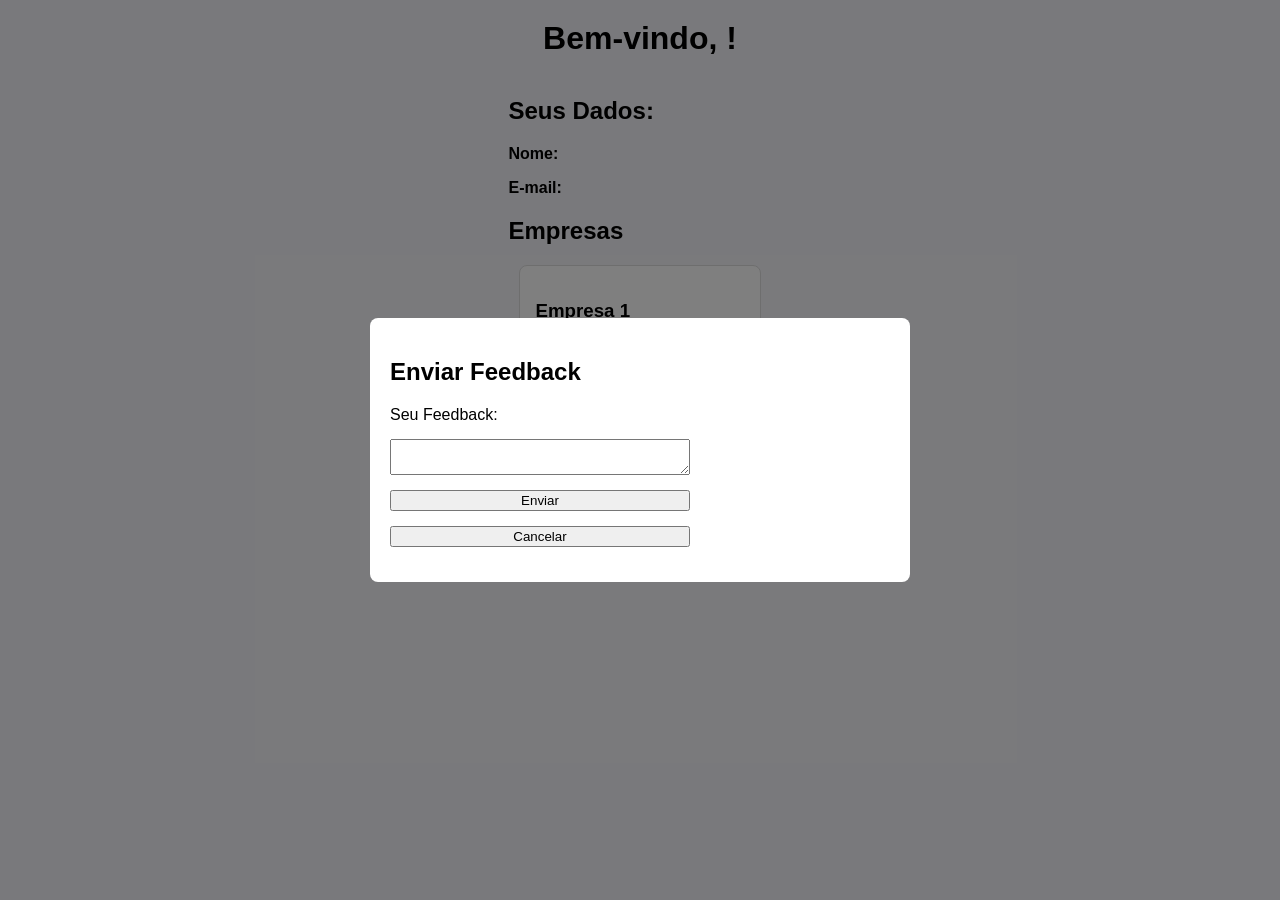
<file: index.html>
<!DOCTYPE html>
<html lang="pt-BR">
<head>
    <meta charset="UTF-8">
    <meta name="viewport" content="width=device-width, initial-scale=1.0">
    <title>Página Inicial</title>
    <link rel="stylesheet" href="style.css">
</head>
<body>
    <header>
        <h1>Bem-vindo, <span id="userName"></span>!</h1>
    </header>
    <main>
        <section id="userInfo">
            <h2>Seus Dados:</h2>
            <p><strong>Nome:</strong> <span id="userFullName"></span></p>
            <p><strong>E-mail:</strong> <span id="userEmail"></span></p>
        </section>

        <section id="companies">
            <h2>Empresas</h2>
            <div class="company-card" onclick="openFeedbackMenu('Empresa 1')">
                <h3>Empresa 1</h3>
                <p>Descrição breve da empresa.</p>
            </div>
            <div class="company-card" onclick="openFeedbackMenu('Empresa 2')">
                <h3>Empresa 2</h3>
                <p>Descrição breve da empresa.</p>
            </div>
        </section>
    </main>

    <!-- Menu de Feedback -->
    <div id="feedbackMenu" class="hidden">
        <div class="menu-content">
            <h2 id="feedbackTitle">Enviar Feedback</h2>
            <form id="feedbackForm">
                <label for="feedback">Seu Feedback:</label>
                <textarea id="feedback" required></textarea>
                <button type="submit">Enviar</button>
                <button type="button" onclick="closeFeedbackMenu()">Cancelar</button>
            </form>
        </div>
    </div>

    <script src="script.js"></script>
</body>
</html>
</file>
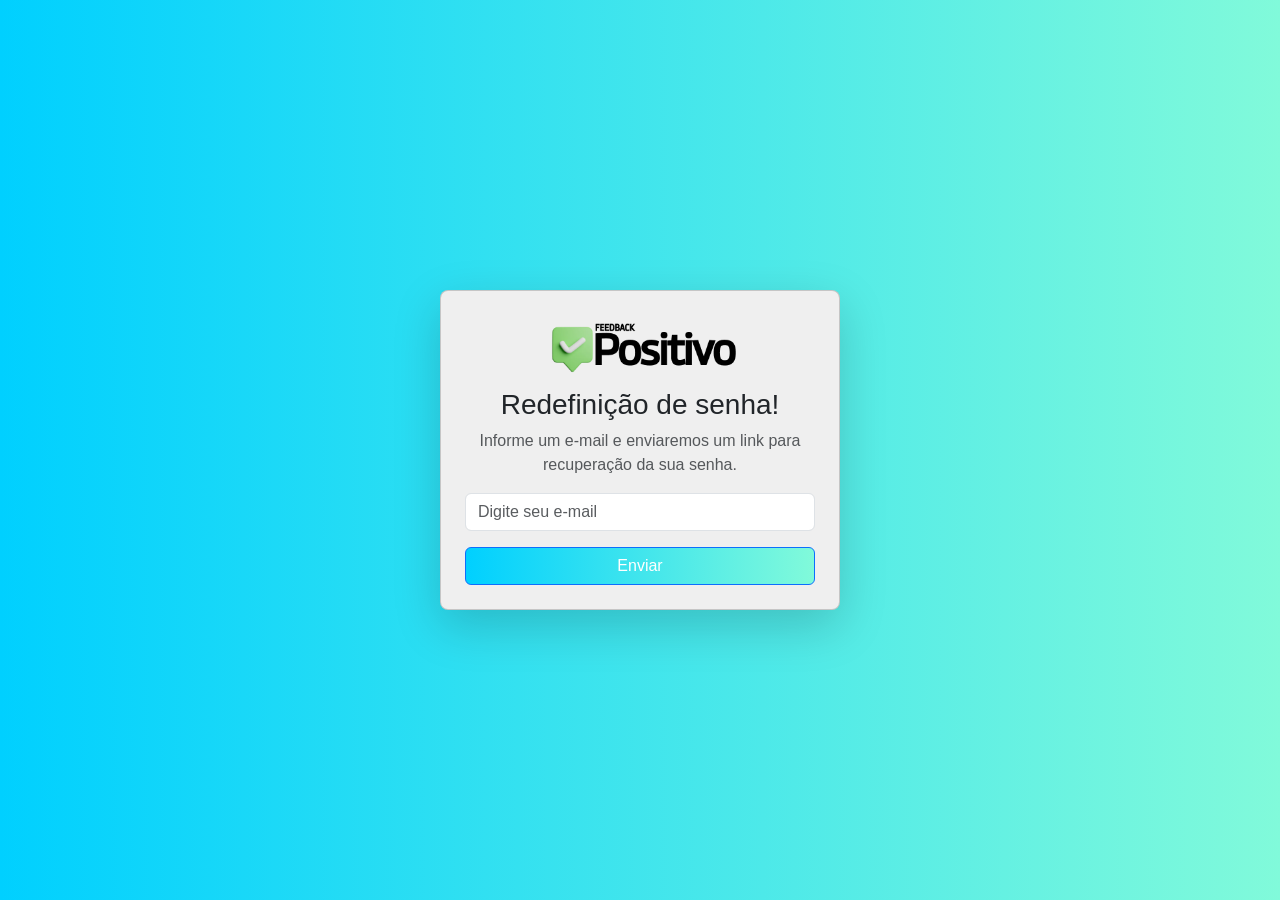
<file: forgot.html>
<!DOCTYPE html>
<html lang="pt-br">
<head>
  <meta charset="UTF-8">
  <meta name="viewport" content="width=device-width, initial-scale=1.0">
  <title>Esqueceu a Senha</title>
  <link href="https://cdn.jsdelivr.net/npm/bootstrap@5.3.2/dist/css/bootstrap.min.css" rel="stylesheet">
  <link rel="stylesheet" href="/css/forgot.css">
</head>
<body>
  <div class="container d-flex justify-content-center align-items-center vh-100">
    <div class="card shadow-lg p-4" id="reset-password-container">
      <div class="text-center mb-2">
        <img src="/images/logo.png" alt="Feedback Positivo" style="width: 200px;">
      </div>
      <h3 class="text-center">Redefinição de senha!</h3>
      <p class="text-center text-muted margin-positivo">Informe um e-mail e enviaremos um link para recuperação da sua senha.</p>
      <form id="reset-password-form">
        <div class="mb-3">
          <label for="email" class="form-label"></label>
          <input type="email" class="form-control" id="email" placeholder="Digite seu e-mail" required>
        </div>
        <button type="submit" class="btn btn-primary w-100" style="background: linear-gradient(to right, #00D0FF, #81FADA); width: 350px;">Enviar</button>
      </form>
    </div>
  </div>

  <script src="https://cdn.jsdelivr.net/npm/bootstrap@5.3.2/dist/js/bootstrap.bundle.min.js"></script>
  <script src="/js/forgot.js"></script>
</body>
</html>
</file>
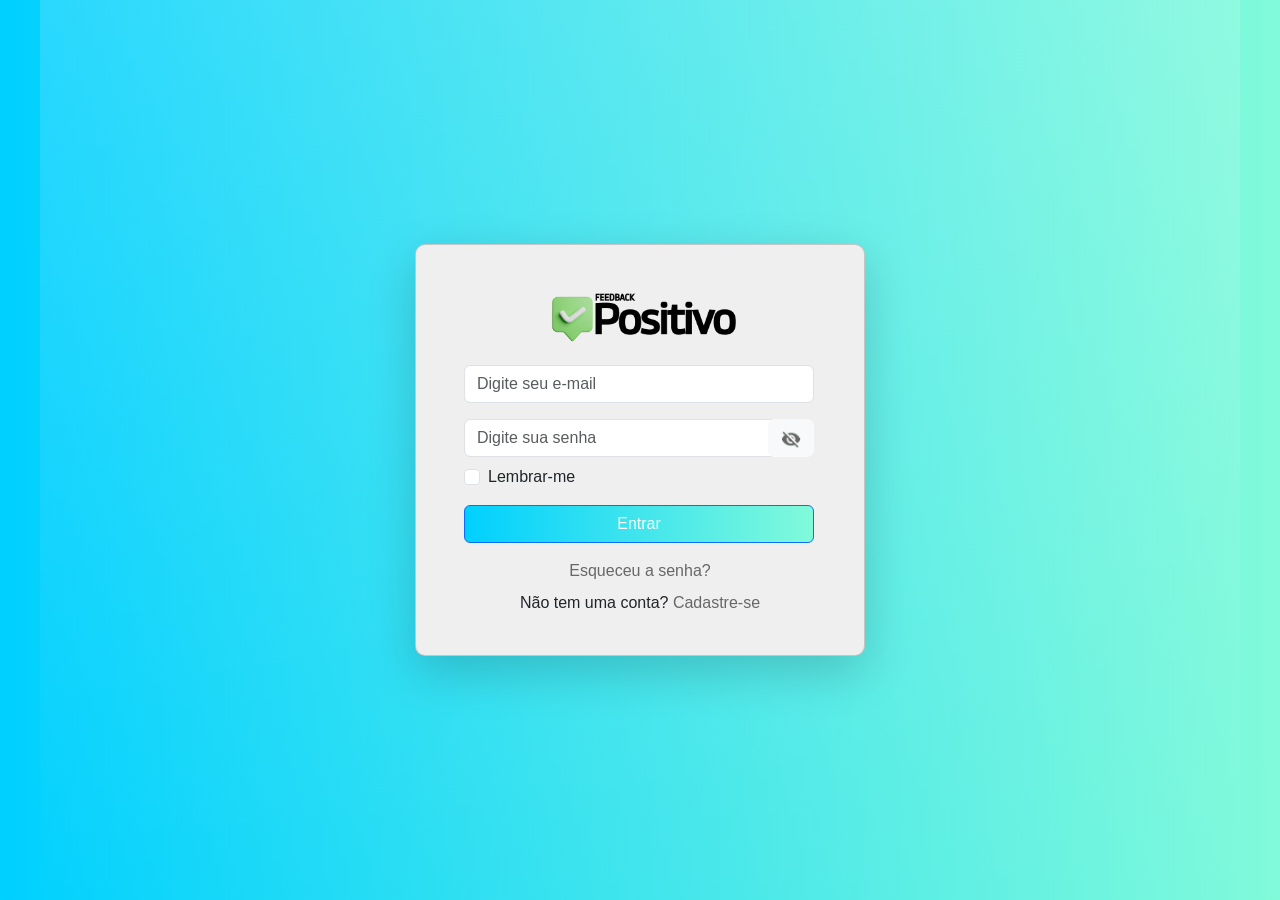
<file: login.html>
<!DOCTYPE html>
<html lang="pt-br">
<head>
  <meta charset="UTF-8">
  <meta name="viewport" content="width=device-width, initial-scale=1.0">
  <title>Feedback Positivo</title>
  <link rel="stylesheet" href="https://cdn.jsdelivr.net/npm/bootstrap@5.3.2/dist/css/bootstrap.min.css">
  <link rel="stylesheet" href="/css/login.css">
</head>
<body>
  <div class="bg-gradient">
    <div class="container d-flex justify-content-center align-items-center vh-100"">
      <div class="card p-4 shadow-lg" style="width: 450px; border-radius: 10px;">
        <div class="text-center mt-3 margin-positivo">
          <img src="/images/logo.png" alt="Logo Feedback Positivo" style="width: 200px;">
        </div>
        <form>
          <div class="margin-positivo" style="width: 350px; margin-left: 1.5rem;">
            <label for="email" class="form-label"></label>
            <input type="email" class="form-control" id="email" placeholder="Digite seu e-mail" required>
          </div>
          <div class="mb-2 position-relative" style="width: 350px; margin-left: 1.5rem;">
            <label for="password" class="form-label"></label>
            <input type="password" class="form-control" id="password" placeholder="Digite sua senha" required>
            <button type="button" id="togglePassword" class="btn btn-light position-absolute" style="right: 0px; top: 24px;">
              <img src="/images/senha-invisivel.png" alt="Toggle Password" id="toggleIcon" style="width: 20px;">
            </button>
          </div>
          <div class="form-check mb-3" style="margin-left: 1.5rem;">
            <input class="form-check-input" type="checkbox" id="rememberMe">
            <label class="form-check-label" for="rememberMe">Lembrar-me</label>
          </div>
          <button type="submit" class="btn btn-primary" style="background: linear-gradient(to right, #00D0FF, #81FADA); width: 350px; margin-left: 1.5rem;">
            Entrar
          </button>
        </form>
        <div class="text-center mt-3">
          <a href="forgot.html" class="text-decoration-none">Esqueceu a senha?</a>
          <p class="mt-2">Não tem uma conta? <a href="register.html" class="text-decoration-none">Cadastre-se</a></p>
        </div>
      </div>
    </div>
  </div>
  <script src="/js/login.js"></script>
</body>
</html>
</file>
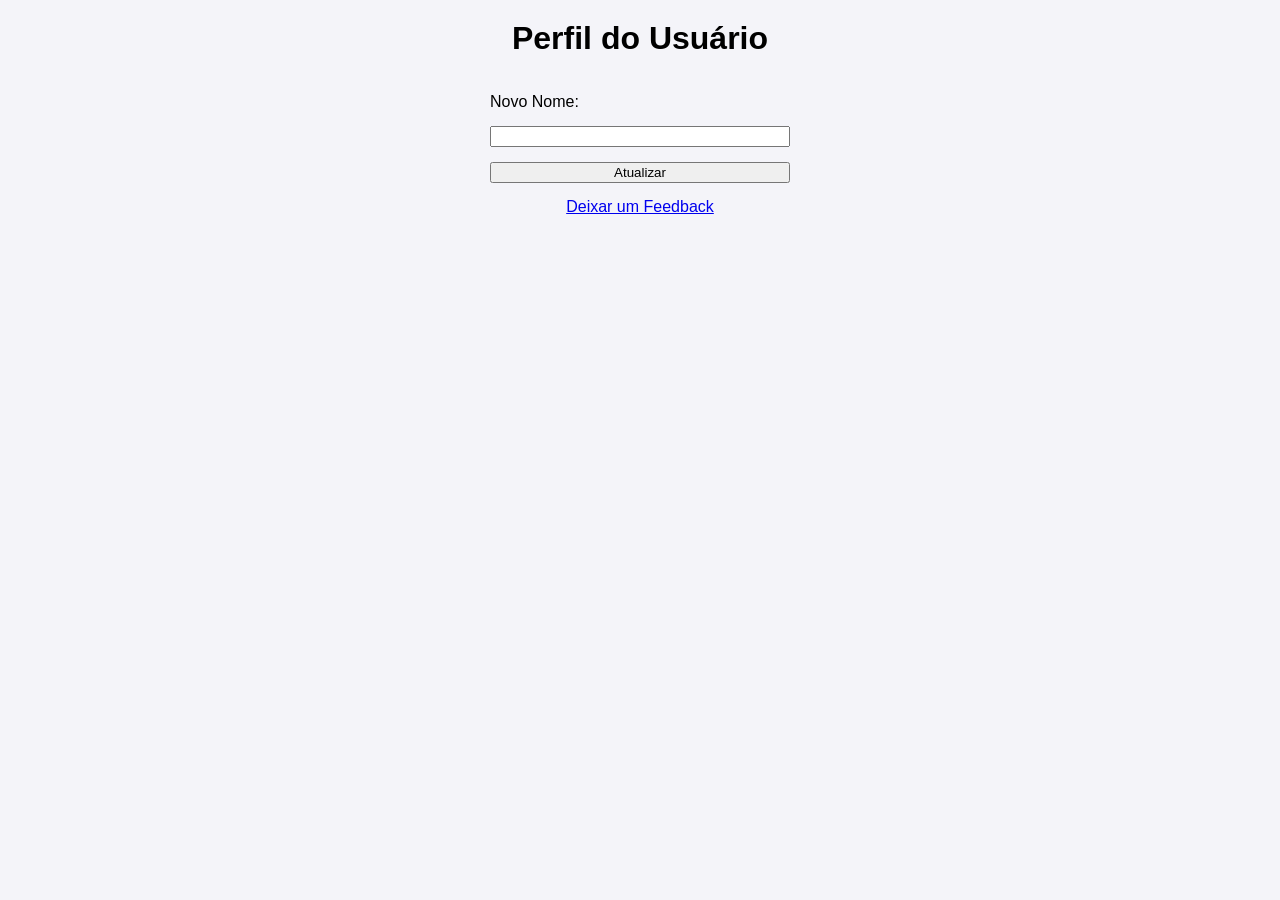
<file: profile.html>
<!DOCTYPE html>
<html lang="pt-BR">
<head>
    <meta charset="UTF-8">
    <meta name="viewport" content="width=device-width, initial-scale=1.0">
    <title>Perfil</title>
    <link rel="stylesheet" href="style.css">
</head>
<body>
    <h1>Perfil do Usuário</h1>
    <div id="userProfile">
        <p id="userName"></p>
        <p id="userEmail"></p>
    </div>
    <form id="editProfileForm">
        <label for="editName">Novo Nome:</label>
        <input type="text" id="editName">
        
        <button type="submit">Atualizar</button>
    </form>
    <a href="feedback.html">Deixar um Feedback</a>
    <script src="script.js"></script>
</body>
</html>
</file>
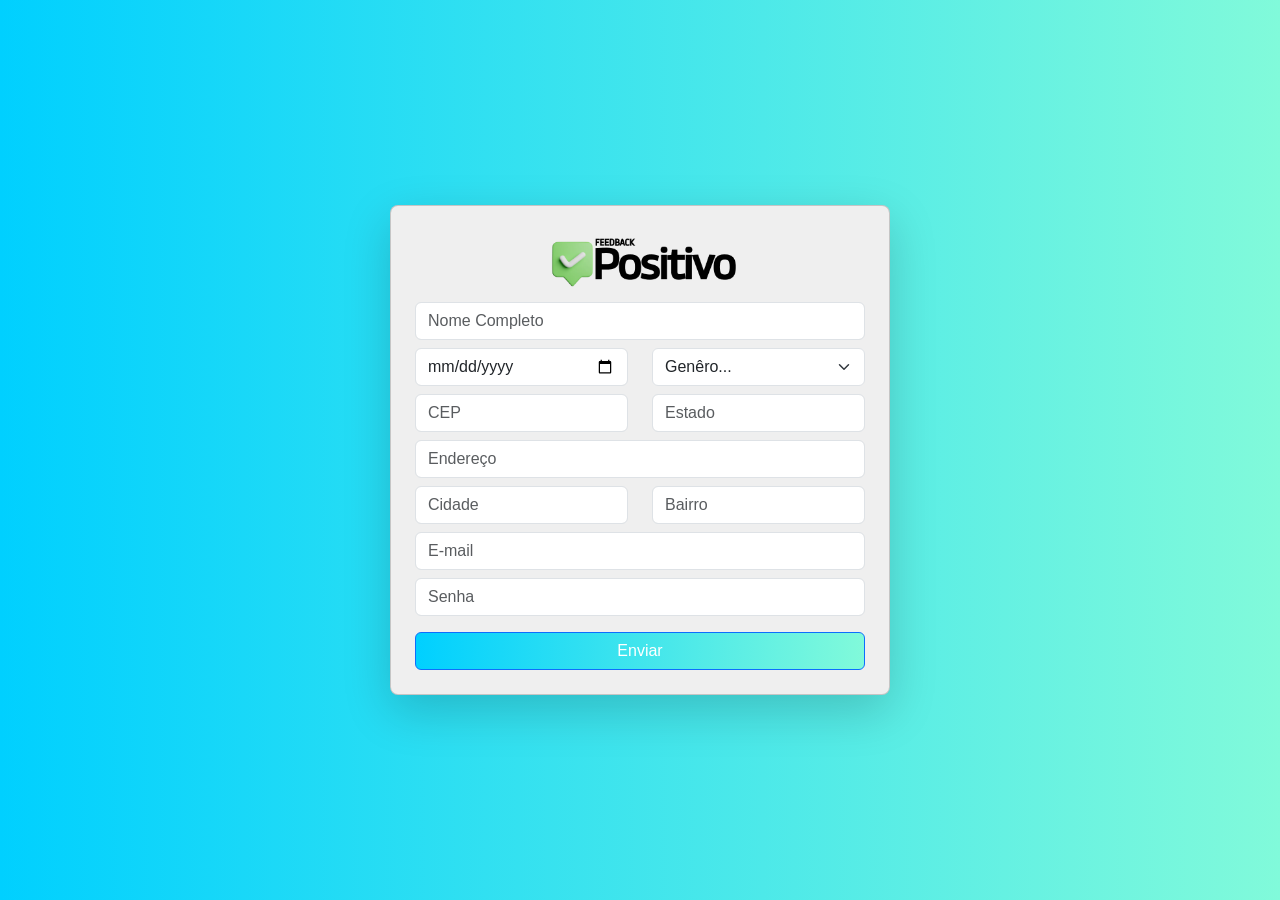
<file: register.html>
<!DOCTYPE html>
<html lang="pt-br">
<head>
  <meta charset="UTF-8">
  <meta name="viewport" content="width=device-width, initial-scale=1.0">
  <title>Cadastro</title>
  <link href="https://cdn.jsdelivr.net/npm/bootstrap@5.3.2/dist/css/bootstrap.min.css" rel="stylesheet">
  <link rel="stylesheet" href="/css/register.css">
</head>
<body>
  <div class="container d-flex justify-content-center align-items-center vh-100">
    <div class="card shadow-lg p-4" id="form-container">
      <div class="text-center">
        <img src="/images/logo.png" alt="Feedback Positivo" style="width: 200px;">
      </div>
      <form id="registration-form">
        <div class="margin-negativo">
            <label for="nomeCompleto" class="form-label"></label>
          <input type="text" class="form-control" id="nomeCompleto" placeholder="Nome Completo">
        </div>
        <div class="row margin-negativo">
          <div class="col-md-6">
            <label for="dataNascimento" class="form-label"></label>
            <input type="date" class="form-control" id="dataNascimento">
          </div>
          <div class="col-md-6">
            <label for="genero" class="form-label"></label>
            <select class="form-select" id="genero">
              <option selected disabled>Genêro...</option>
              <option value="masculino">Masculino</option>
              <option value="feminino">Feminino</option>
              <option value="outro">Outro</option>
            </select>
          </div>
        </div>
        <div class="row margin-negativo">
          <div class="col-md-6">
            <label for="cep" class="form-label"></label>
            <input type="text" class="form-control" id="cep" placeholder="CEP">
          </div>
          <div class="col-md-6">
            <label for="estado" class="form-label"></label>
            <input type="text" class="form-control" id="estado" placeholder="Estado">
          </div>
        </div>
        <div class="margin-negativo">
            <label for="endereco" class="form-label"></label>
          <input type="text" class="form-control" id="endereco" placeholder="Endereço">
        </div>
        <div class="row margin-negativo">
          <div class="col-md-6">
            <label for="cidade" class="form-label"></label>
            <input type="text" class="form-control" id="cidade" placeholder="Cidade">
          </div>
          <div class="col-md-6">
            <label for="bairro" class="form-label"></label>
            <input type="text" class="form-control" id="bairro" placeholder="Bairro">
          </div>
        </div>
        <div class="margin-negativo">
          <label for="email" class="form-label"></label>  
          <input type="email" class="form-control" id="email" placeholder="E-mail">
        </div>
        <div class="mb-3 margin-negativo">
          <label for="senha" class="form-label"></label>
          <input type="password" class="form-control" id="senha" placeholder="Senha">
        </div>
        <button type="submit" class="btn btn-primary w-100 button" style="background: linear-gradient(to right, #00D0FF, #81FADA); width: 350px;">
            Enviar
        </button>
      </form>
    </div>
  </div>
  <script src="https://cdn.jsdelivr.net/npm/bootstrap@5.3.2/dist/js/bootstrap.bundle.min.js"></script>
  <script src="/js/register.js"></script>
</body>
</html>
</file>
<file: style.css>
body {
    font-family: Arial, sans-serif;
    margin: 0;
    padding: 0;
    background-color: #f4f4f9;
    display: flex;
    flex-direction: column;
    align-items: center;
}

h1 {
    margin: 20px;
}

form {
    display: flex;
    flex-direction: column;
    width: 300px;
}

label, input, textarea, button {
    margin-bottom: 15px;
}

.company-card {
    border: 1px solid #ddd;
    border-radius: 8px;
    padding: 16px;
    margin: 10px;
    cursor: pointer;
    background-color: #fff;
    transition: box-shadow 0.3s;
}

.company-card:hover {
    box-shadow: 0 4px 8px rgba(0, 0, 0, 0.2);
}

.hidden {
    display: none;
}

#feedbackMenu {
    position: fixed;
    top: 0;
    left: 0;
    width: 100%;
    height: 100%;
    background: rgba(0, 0, 0, 0.5);
    display: flex;
    align-items: center;
    justify-content: center;
}

.menu-content {
    background: #fff;
    padding: 20px;
    border-radius: 8px;
    width: 90%;
    max-width: 500px;
}
</file>
<file: css/forgot.css>
body {
    margin: 0;
    padding: 0;
    font-family: Arial, sans-serif;
    background: linear-gradient(to right, #00D0FF, #81FADA); /* Gradiente aplicado diretamente */
    height: 100vh; /* Faz o background ocupar toda a altura da tela */
    display: flex; /* Para centralizar o conteúdo */
    justify-content: center; 
    align-items: center;
  }
  
  #reset-password-container {
    background: #EFEFEF;
    border-radius: 8px;
    max-width: 400px;
    width: 100%;
  }
  
  #reset-password-container img {
    width: 150px;
  }

  .margin-positivo{
    margin-bottom: -0.5rem;
  }
</file>
<file: css/login.css>
body {
  margin: 0;
  padding: 0;
  font-family: Arial, sans-serif;
  background: linear-gradient(to right, #00D0FF, #81FADA); /* Gradiente aplicado diretamente */
  height: 100vh; /* Faz o background ocupar toda a altura da tela */
  display: flex; /* Para centralizar o conteúdo */
  justify-content: center; 
  align-items: center;
}
  
.bg-gradient {
  width: 100%; /* Garante que o conteúdo interno ocupe toda a largura */
  max-width: 1200px; /* Opcional: limite de largura */
}
  
  .card {
    background-color: #EFEFEF;
    border-radius: 10px;
  }
  
  .btn-primary {
    transition: all 0.3s ease-in-out;
  }

  .btn-primary:hover {
    background: #676767;
  }
  
  a {
    color: #676767;
  }
  a:hover {
    text-decoration: underline;
  }

  .margin-positivo{
    margin-bottom: -0.5rem;
  }
</file>
<file: css/register.css>
body {
  margin: 0;
  padding: 0;
  font-family: Arial, sans-serif;
  background: linear-gradient(to right, #00D0FF, #81FADA); /* Gradiente aplicado diretamente */
  height: 100vh; /* Faz o background ocupar toda a altura da tela */
  display: flex; /* Para centralizar o conteúdo */
  justify-content: center; 
  align-items: center;
  }

  .margin-negativo{
    margin-top: -1rem;
  }

  .button{
    outline: none;
  }

  .button:focus { 
    outline: none; 
  }
  
  #form-container {
    background: #EFEFEF;
    border-radius: 8px;
    max-width: 500px;
    width: 100%;
  }
  
  #form-container img {
    width: 150px;
  }
</file>
